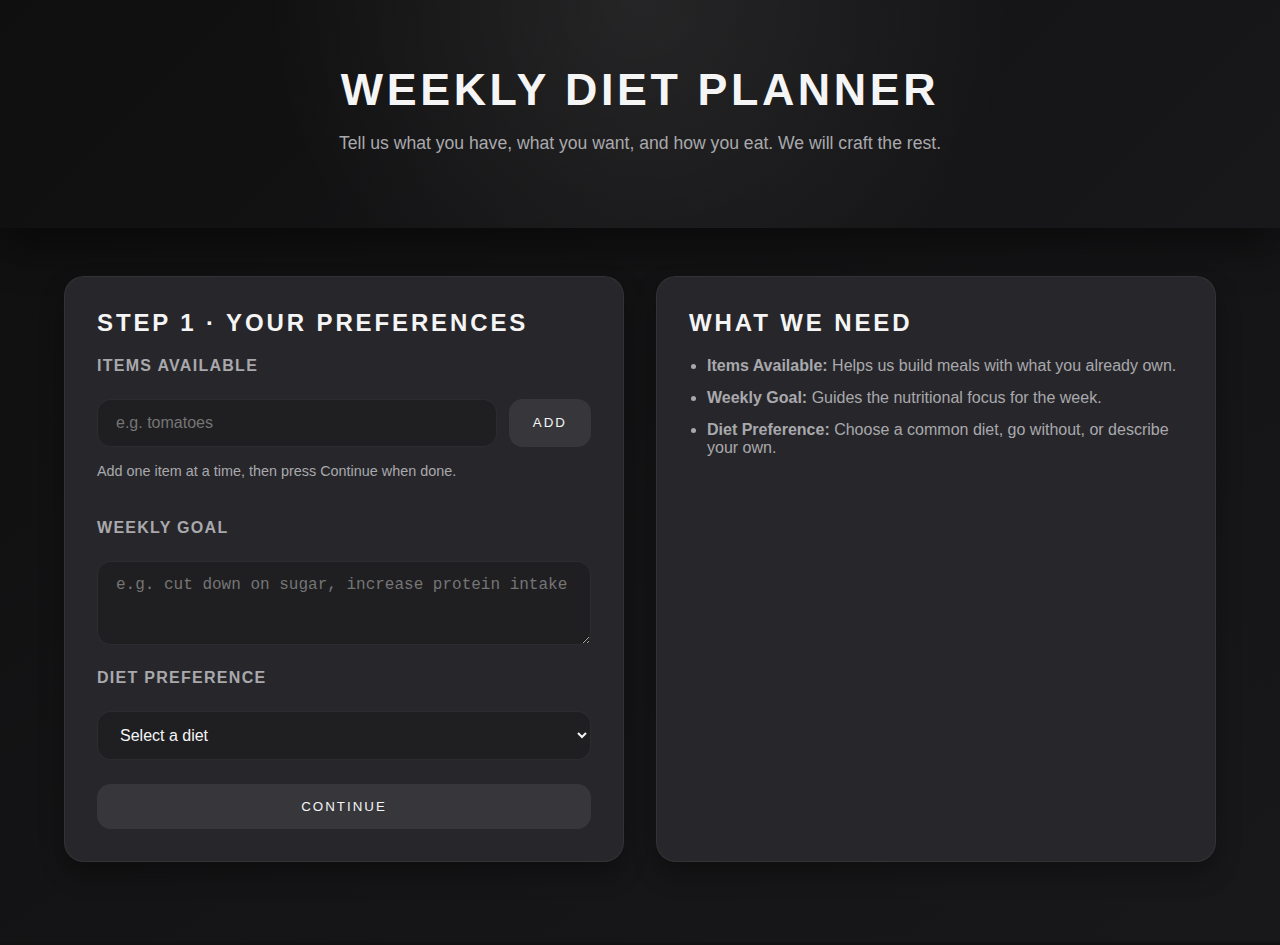
<file: Food_generation_Apllication/pipeline/rendering/templates/index.html>
<!DOCTYPE html>
<html lang="en">
<head>
    <meta charset="UTF-8" />
    <meta name="viewport" content="width=device-width, initial-scale=1.0" />
    <title>Weekly Diet Planner</title>
    <link rel="stylesheet" href="../static/styles.css" />
</head>
<body>
    <header class="hero">
        <h1>Weekly Diet Planner</h1>
        <p>Tell us what you have, what you want, and how you eat. We will craft the rest.</p>
    </header>

    <main class="layout">
        <section class="card">
            <h2>Step 1 · Your Preferences</h2>
            <form id="preferences-form">
                <label for="available-item-input">Items Available</label>
                <div class="list-input">
                    <div class="list-input-controls">
                        <input
                            type="text"
                            id="available-item-input"
                            placeholder="e.g. tomatoes"
                            aria-describedby="available-items-hint"
                        />
                        <button type="button" id="add-available-item">Add</button>
                    </div>
                    <p class="hint" id="available-items-hint">Add one item at a time, then press Continue when done.</p>
                    <ul id="available-items-list" class="chip-list" aria-live="polite"></ul>
                    <input type="hidden" id="available-items-hidden" name="available_items" value="[]" />
                </div>

                <label for="weekly-goal">Weekly Goal</label>
                <textarea
                    id="weekly-goal"
                    name="weekly_goal"
                    placeholder="e.g. cut down on sugar, increase protein intake"
                    rows="3"
                    required
                ></textarea>

                <label for="diet-choice">Diet Preference</label>
                <select id="diet-choice" name="diet_choice" required>
                    <option value="" disabled selected>Select a diet</option>
                </select>

                <label for="custom-diet" class="custom-diet-label hidden">Describe Your Diet</label>
                <textarea
                    id="custom-diet"
                    name="custom_diet_description"
                    class="hidden"
                    placeholder="Describe your personal diet approach"
                    rows="3"
                ></textarea>

                <button type="submit">Continue</button>
            </form>
        </section>

        <section class="card info">
            <h2>What We Need</h2>
            <ul>
                <li><strong>Items Available:</strong> Helps us build meals with what you already own.</li>
                <li><strong>Weekly Goal:</strong> Guides the nutritional focus for the week.</li>
                <li><strong>Diet Preference:</strong> Choose a common diet, go without, or describe your own.</li>
            </ul>
        </section>
    </main>

    <script>
        const COMMON_DIETS = __COMMON_DIETS__;
        const NO_DIET_OPTION = "__NO_DIET_OPTION__";
        const CUSTOM_DIET_OPTION = "__CUSTOM_DIET_OPTION__";

        const select = document.getElementById("diet-choice");
        const customDietField = document.getElementById("custom-diet");
        const customDietLabel = document.querySelector(".custom-diet-label");

        const options = [...COMMON_DIETS, NO_DIET_OPTION, CUSTOM_DIET_OPTION];
        options.forEach((option) => {
            const optionElement = document.createElement("option");
            optionElement.value = option;
            optionElement.textContent = option;
            select.appendChild(optionElement);
        });

        select.addEventListener("change", () => {
            const isCustom = select.value === CUSTOM_DIET_OPTION;
            customDietField.classList.toggle("hidden", !isCustom);
            customDietLabel.classList.toggle("hidden", !isCustom);
            customDietField.required = isCustom;
        });

        const state = {
            availableItems: [],
        };

        const itemInput = document.getElementById("available-item-input");
        const addItemButton = document.getElementById("add-available-item");
        const itemsList = document.getElementById("available-items-list");
        const itemsHidden = document.getElementById("available-items-hidden");
        const hint = document.getElementById("available-items-hint");
        const form = document.getElementById("preferences-form");
        const defaultHintMessage = hint.textContent;

        const renderItems = () => {
            itemsList.innerHTML = "";
            state.availableItems.forEach((item, index) => {
                const li = document.createElement("li");
                li.className = "chip";

                const span = document.createElement("span");
                span.textContent = item;

                const removeButton = document.createElement("button");
                removeButton.type = "button";
                removeButton.dataset.index = String(index);
                removeButton.setAttribute("aria-label", `Remove ${item}`);
                removeButton.innerHTML = "&times;";

                li.appendChild(span);
                li.appendChild(removeButton);
                itemsList.appendChild(li);
            });

            itemsHidden.value = JSON.stringify(state.availableItems);

            if (state.availableItems.length > 0) {
                hint.textContent = defaultHintMessage;
                hint.classList.remove("error");
            }
        };

        const addItem = () => {
            const value = itemInput.value.trim();
            if (!value) {
                return;
            }

            state.availableItems.push(value);
            itemInput.value = "";
            renderItems();
            itemInput.focus();
        };

        addItemButton.addEventListener("click", addItem);

        itemInput.addEventListener("keydown", (event) => {
            if (event.key === "Enter") {
                event.preventDefault();
                addItem();
            }
        });

        itemsList.addEventListener("click", (event) => {
            const button = event.target.closest("button[data-index]");
            if (!button) {
                return;
            }
            const index = Number(button.dataset.index);
            if (Number.isNaN(index)) {
                return;
            }
            state.availableItems.splice(index, 1);
            renderItems();
        });

        form.addEventListener("submit", (event) => {
            if (state.availableItems.length === 0) {
                event.preventDefault();
                hint.textContent = "Add at least one item before continuing.";
                hint.classList.add("error");
                itemInput.focus();
            }
        });

        renderItems();
    </script>
</body>
</html>
</file>
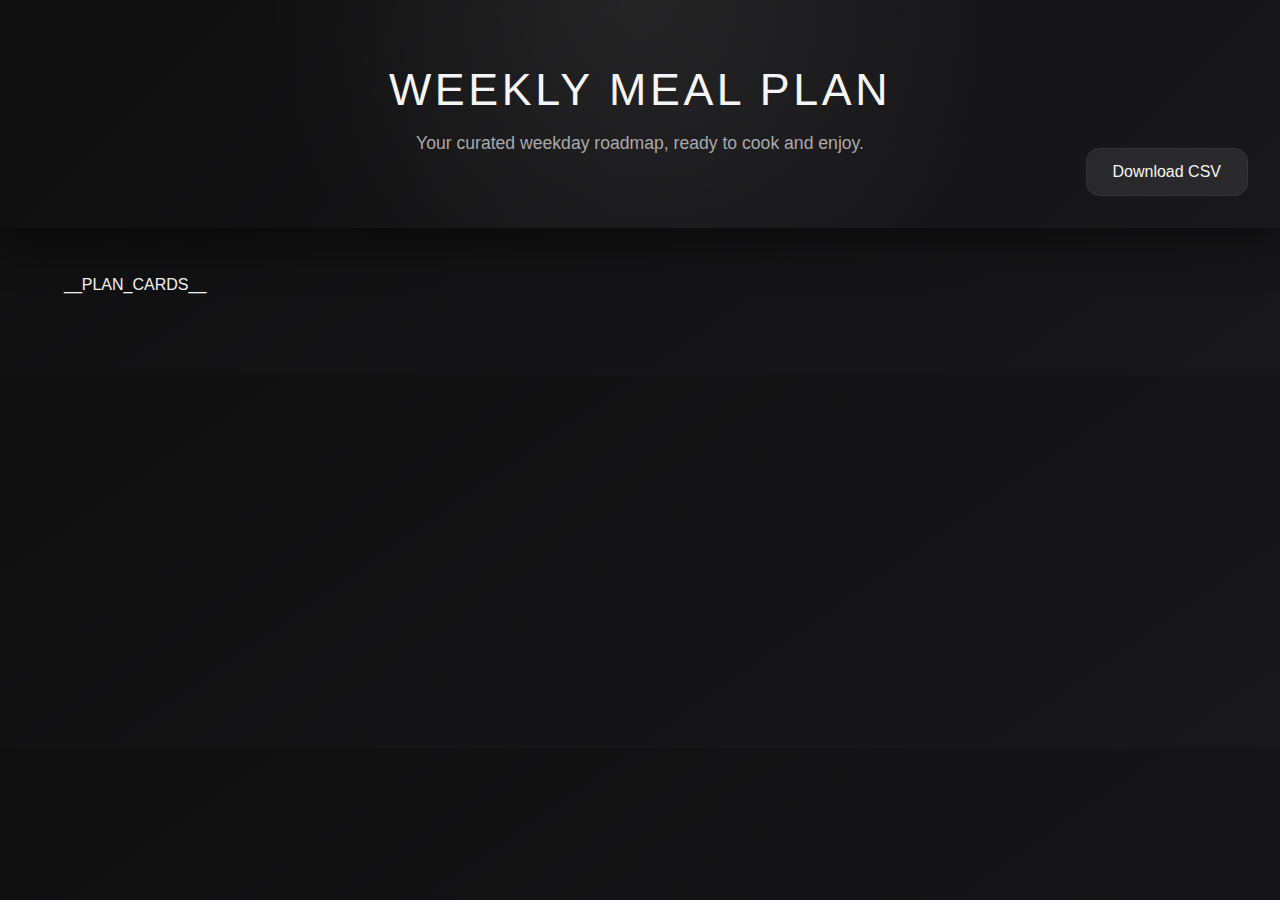
<file: Food_generation_Apllication/pipeline/rendering/templates/dashboard.html>
<!DOCTYPE html>
<html lang="en">
<head>
    <meta charset="UTF-8" />
    <meta name="viewport" content="width=device-width, initial-scale=1.0" />
    <title>Weekly Meal Plan</title>
    <link rel="stylesheet" href="../static/styles.css" />
</head>
<body class="dashboard">
    <header class="masthead">
        <div class="brand">Weekly Meal Plan</div>
        <p>Your curated weekday roadmap, ready to cook and enjoy.</p>
        <a class="download" href="../output/weekday_plan.csv" download>
            Download CSV
        </a>
    </header>

    <main class="dashboard-grid">
        __PLAN_CARDS__
    </main>
</body>
</html>
</file>
<file: Food_generation_Apllication/pipeline/rendering/static/styles.css>
:root {
    --bg: #0f0f10;
    --bg-alt: #18181a;
    --panel: #1f1f22;
    --card: #27272b;
    --text: #f5f5f6;
    --muted: #a9a9ad;
    --accent: #ffffff;
    --accent-muted: rgba(255, 255, 255, 0.08);
    --border: rgba(255, 255, 255, 0.06);
    --radius-lg: 20px;
    --radius: 14px;
    --shadow: 0 18px 40px rgba(0, 0, 0, 0.45);
    --shadow-soft: 0 12px 24px rgba(0, 0, 0, 0.3);
    font-family: "Inter", "Segoe UI", sans-serif;
    color-scheme: dark;
}

* {
    box-sizing: border-box;
}

body {
    margin: 0;
    background: linear-gradient(145deg, var(--bg), var(--bg-alt));
    color: var(--text);
}

a {
    color: inherit;
    text-decoration: none;
}

a:hover {
    text-decoration: underline;
}

.hero,
.masthead {
    padding: 64px 24px 56px;
    text-align: center;
    background: radial-gradient(circle at top, rgba(255, 255, 255, 0.08), transparent 55%),
        linear-gradient(135deg, var(--bg), var(--bg-alt));
    color: var(--text);
    box-shadow: var(--shadow);
}

.hero h1,
.masthead .brand {
    margin: 0;
    font-size: 2.8rem;
    letter-spacing: 0.08em;
    text-transform: uppercase;
}

.hero p,
.masthead p {
    margin-top: 18px;
    font-size: 1.1rem;
    color: var(--muted);
}

.masthead {
    position: relative;
}

.masthead .download {
    position: absolute;
    right: 32px;
    bottom: 32px;
    padding: 14px 26px;
    border-radius: var(--radius);
    background: var(--accent-muted);
    color: var(--text);
    border: 1px solid var(--border);
    transition: transform 0.2s ease, background 0.2s ease;
}

.masthead .download:hover {
    transform: translateY(-3px);
    background: rgba(255, 255, 255, 0.15);
}

.layout,
.dashboard-grid {
    max-width: 1200px;
    margin: 0 auto;
    padding: 48px 24px 80px;
    display: grid;
    gap: 32px;
}

.layout {
    grid-template-columns: repeat(auto-fit, minmax(320px, 1fr));
}

.card,
.plan-card {
    background: var(--card);
    border-radius: var(--radius-lg);
    padding: 32px;
    border: 1px solid var(--border);
    box-shadow: var(--shadow-soft);
}

.card h2 {
    margin-top: 0;
    letter-spacing: 0.12em;
    text-transform: uppercase;
}

form {
    display: grid;
    gap: 24px;
}

label {
    font-weight: 600;
    letter-spacing: 0.08em;
    text-transform: uppercase;
    color: var(--muted);
}

textarea,
select,
input[type="text"] {
    width: 100%;
    border: 1px solid var(--border);
    border-radius: var(--radius);
    padding: 14px 18px;
    font-size: 1rem;
    background: var(--panel);
    color: var(--text);
    transition: border 0.2s ease, box-shadow 0.2s ease;
}

textarea:focus,
select:focus,
input[type="text"]:focus {
    outline: none;
    border-color: rgba(255, 255, 255, 0.4);
    box-shadow: 0 0 0 4px rgba(255, 255, 255, 0.08);
}

button[type="submit"],
button[type="button"] {
    border: none;
    border-radius: var(--radius);
    padding: 15px 24px;
    background: var(--accent-muted);
    color: var(--text);
    text-transform: uppercase;
    letter-spacing: 0.15em;
    cursor: pointer;
    transition: transform 0.2s ease, background 0.2s ease;
}

button[type="submit"]:hover,
button[type="button"]:hover {
    transform: translateY(-2px);
    background: rgba(255, 255, 255, 0.16);
}

.list-input {
    display: grid;
    gap: 16px;
}

.list-input-controls {
    display: grid;
    grid-template-columns: 1fr auto;
    gap: 12px;
}

.chip-list {
    display: flex;
    flex-wrap: wrap;
    gap: 10px;
    margin: 0;
    padding: 0;
    list-style: none;
}

.chip {
    display: inline-flex;
    align-items: center;
    gap: 10px;
    padding: 8px 14px;
    border-radius: 999px;
    background: rgba(255, 255, 255, 0.08);
    color: var(--text);
    font-size: 0.95rem;
}

.chip button {
    background: transparent;
    color: var(--text);
    border: none;
    font-size: 1.1rem;
    cursor: pointer;
}

.hint {
    margin: 0;
    font-size: 0.9rem;
    color: var(--muted);
    transition: color 0.2s ease;
}

.hint.error {
    color: #f87171;
}

.info ul {
    margin: 0;
    padding-left: 18px;
    color: var(--muted);
}

.info li + li {
    margin-top: 14px;
}

.dashboard-grid {
    grid-template-columns: repeat(auto-fit, minmax(320px, 1fr));
}

.plan-card header {
    display: flex;
    justify-content: space-between;
    align-items: center;
    color: var(--muted);
    letter-spacing: 0.1em;
    text-transform: uppercase;
    margin-bottom: 18px;
}

.plan-card h3 {
    margin: 12px 0 20px;
    font-size: 1.6rem;
}

.plan-card .segment {
    margin-top: 18px;
    border-top: 1px solid var(--border);
    padding-top: 18px;
}

.plan-card .segment h4 {
    margin: 0 0 12px;
    letter-spacing: 0.08em;
    text-transform: uppercase;
    color: var(--muted);
}

.plan-card p,
.plan-card li {
    color: var(--text);
    line-height: 1.65;
}

.plan-card ol {
    padding-left: 18px;
    margin: 0;
}

.hidden {
    display: none;
}

@media (max-width: 720px) {
    .masthead .download {
        position: static;
        margin-top: 24px;
        display: inline-block;
    }

    .plan-card header {
        flex-direction: column;
        align-items: flex-start;
        gap: 6px;
    }
}
</file>
